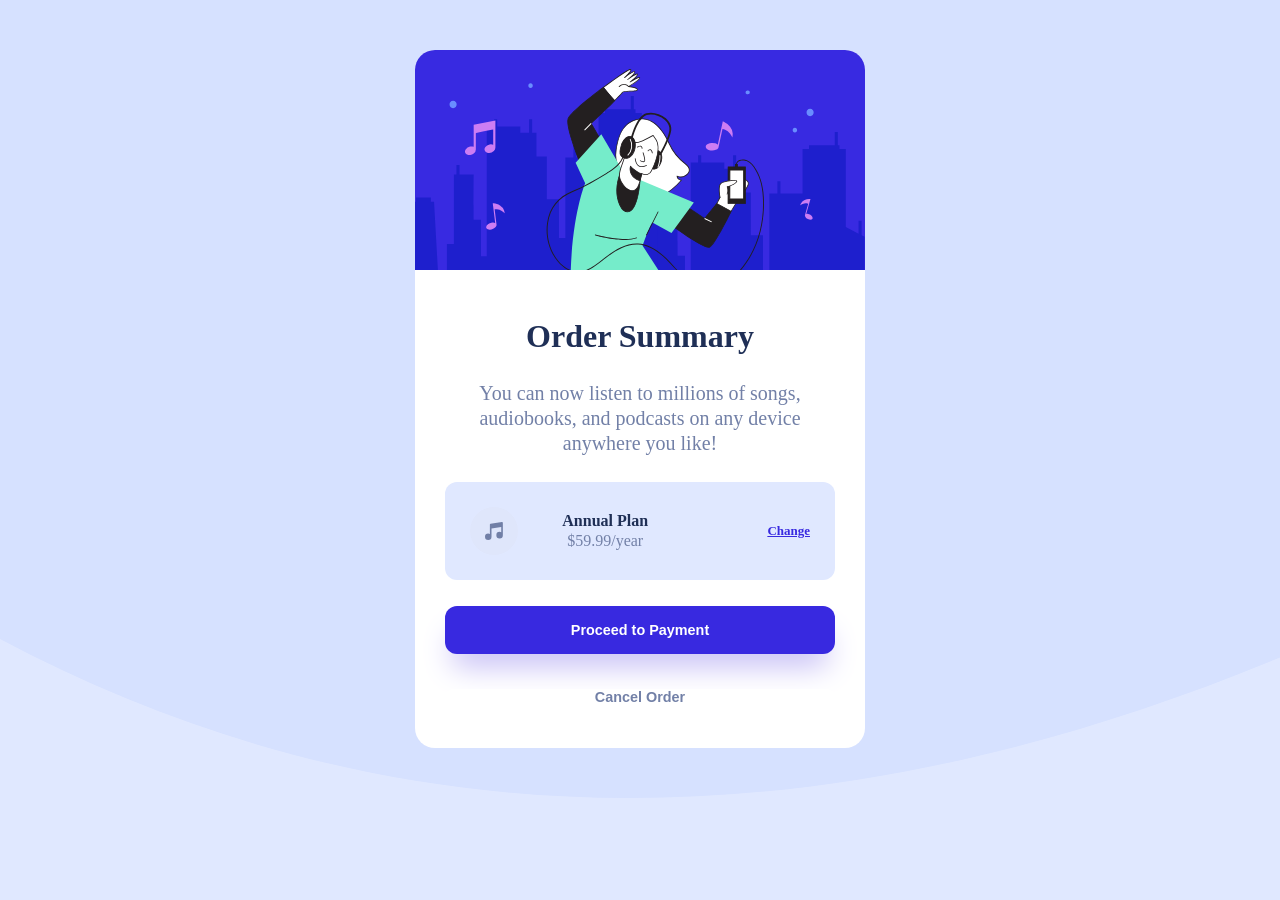
<file: Order Smmary Companentt/index.html>
<!DOCTYPE html>
<html lang="en">
  <head>
    <meta charset="UTF-8" />
    <meta http-equiv="X-UA-Compatible" content="IE=edge" />
    <meta name="viewport" content="width=device-width, initial-scale=1.0" />
    <link rel="stylesheet" href="./assets/css/main.css" />
    <link
      rel="icon"
      type="image/png"
      sizes="32x32"
      href="./assets/images/favicon-32x32.png"
    />
    <title>Frontend Mentor | Order summary card</title>
  </head>
  <body>
    <div class="card">
      <img
        class="hero-image"
        src="./assets/images/illustration-hero.svg"
        alt="illustration-hero"
      />
      <div class="container">
        <h2 class="title">Order Summary</h2>
        <p class="description">
          You can now listen to millions of songs, audiobooks, and podcasts on
          any device anywhere you like!
        </p>
        <div class="plan-container">
          <img src="./assets/images/icon-music.svg" alt="icon-music" />
          <div class="plan-description">
            <strong>Annual Plan</strong>
            <p>$59.99/year</p>
          </div>
          <a href="#">Change</a>
        </div>
        <button class="proceed-button">Proceed to Payment</button>
        <button class="cancel-button">Cancel Order</button>
      </div>
    </div>
  </body>
</html>
</file>
<file: Order Smmary Companentt/assets/css/main.css>
* {
  margin: 0;
  padding: 0;
  box-sizing: border-box;
}
:root {
  /*Colors*/
  /*Primary*/
  --Pale-blue: hsl(225, 100%, 94%);
  --Bright-blue: hsl(245, 75%, 52%);
  /*Neutral*/
  --Very-pale-blue: hsl(225, 100%, 98%);
  --Desaturated-blue: hsl(224, 23%, 55%);
  --Dark-blue: hsl(223, 47%, 23%);
}

body {
  background-image: url(../images/pattern-background-desktop.svg);
  background-repeat: no-repeat;
  background-size: cover;
  background-color: var(--Pale-blue);
  font-size: 20px;
}

.card {
  width: 450px;
  background-color: white;
  color: var(--Desaturated-blue);
  border-radius: 20px;
  overflow: hidden;
  margin: 50px auto;
}

.title {
  color: var(--Dark-blue);
  font-weight: 900;
  font-size: 32px;
}
.hero-image {
  width: 100%;
}
.container {
  padding: 30px;
  display: flex;
  flex-direction: column;
  justify-content: center;
  text-align: center;
  font: 18px;
}

.container > * {
  margin: 13px 0;
}
.description {
  line-height: 25px;
}

button {
  width: 100%;
  font-weight: 700;
  cursor: pointer;
  font-size: 0.9rem;
  border: none;
  border-radius: 12px;
}

.proceed-button {
  background: var(--Bright-blue);
  padding: 1rem 0;
  color: white;
  box-shadow: 0 20px 30px -8px rgb(197, 189, 245);
}

.proceed-button:hover {
  opacity: 0.8;
}

.cancel-button {
  background-color: white;
  color: var(--Desaturated-blue);
  margin-top: 22px;
}

.cancel-button:hover {
  color: black;
}

.plan-container {
  font-size: 16px;
  background-color: var(--Pale-blue);
  padding: 25px;
  border-radius: 12px;
  display: flex;
  flex-direction: row;
  justify-content: space-between;
  align-items: center;
}

.plan-container a {
  color: var(--Bright-blue);
  font-size: 13px;
  font-weight: 700;
}
.plan-container a:hover {
  opacity: 0.8;
  text-decoration: none;
}

.plan-container strong {
  color: var(--Dark-blue);
}

.plan-description {
  line-height: 20px;
  margin-right: 75px;
}
</file>
